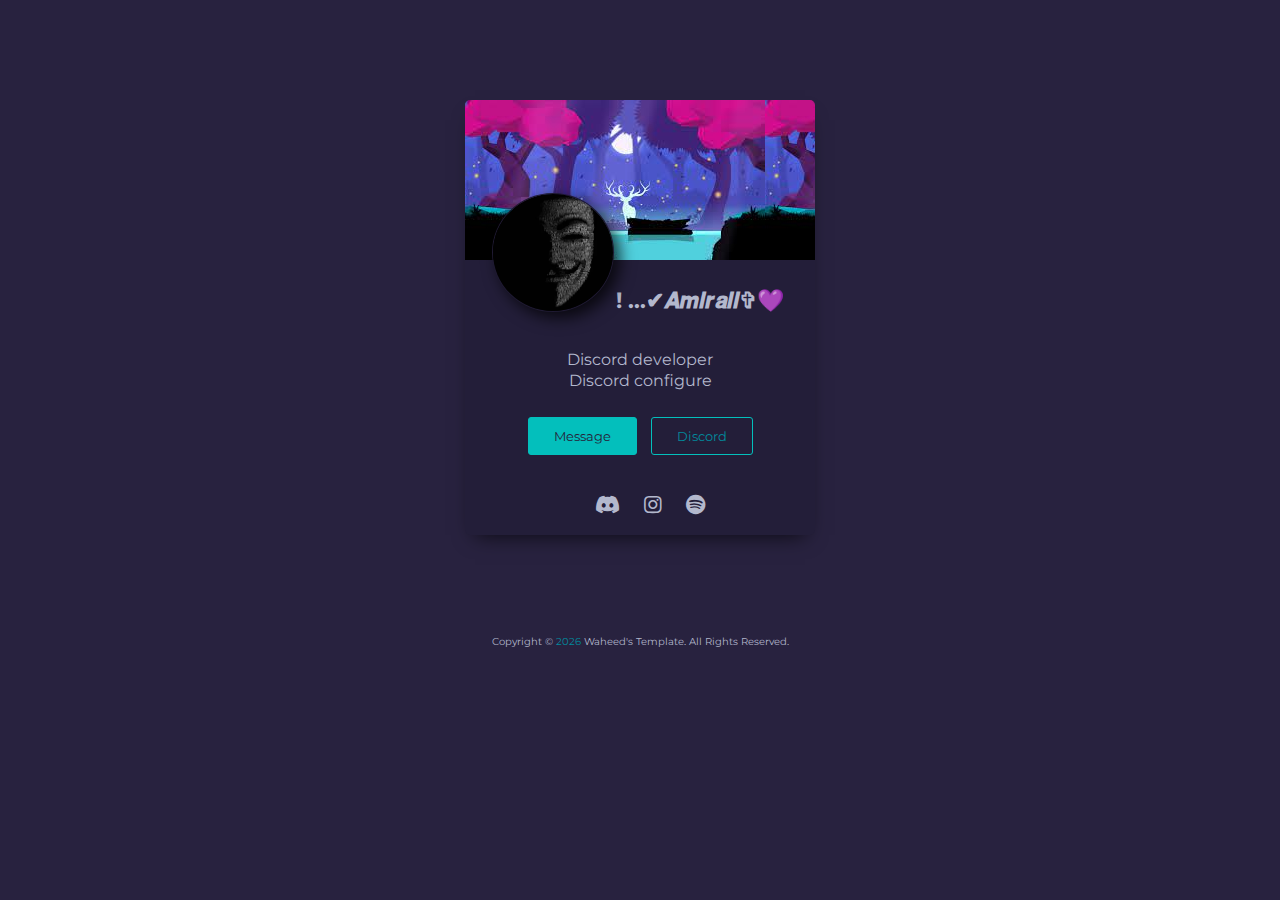
<file: Profile-Card-main/Profile-Card-main/index.html>
<!DOCTYPE html>
<html lang="en" >
<head>
  <meta charset="UTF-8">
  <meta name="viewport" content="width=device-width, initial-scale=1" />
  <link rel="shortcut icon" href="./img/favicon.png" type="image/x-icon">
  <title>Profile Card</title>
  <link rel='stylesheet' href='https://use.fontawesome.com/releases/v5.6.3/css/all.css'>
<link rel='stylesheet' href='https://fonts.googleapis.com/css?family=Montserrat'><link rel="stylesheet" href="./css/style.css">


</head>
<body>
<div class="container main">
      <div class="cover-photo">
        <img src="./img/pr.png" class="profile">
      </div>
      <div class="profile-name">!     ...✔𝑨𝒎𝒊𝒓𝒂𝒍𝒊✞💜</div>
      <p class="about">Discord developer<br>Discord configure</p>
      <a href="./template/message.html" target="_blank"><button class="msg-btn">Message</button></a>
      <a href="https://discord.gg/XRfHqThg7E" target="_blank"><button class="follow-btn">Discord</button></a>
      <div class="links">
        <a href="https://discord.gg/XRfHqThg7E" target="_blank" style="color: inherit;"><i class="fab fa-discord"></i></a>
        <a href="https://www.instagram.com/p/Cg9uAh7Mhqy/?igshid=YmMyMTA2M2Y=" target="_blank" style="color: inherit;"><i class="fab fa-instagram"></i></a>
        <a href="https://open.spotify.com/user/e8ll3f20c1qpl2gzl0z08682w?si=c839f226f4284961" target="_blank" style="color: inherit;"><i class="fab fa-spotify"></i></a>
      </div>
    </div>
</body>
<footer>
  <div class="attribution">
          Copyright &copy;
          <span id="copyright">
            <script>
              document
                .getElementById("copyright")
                .appendChild(document.createTextNode(new Date().getFullYear()));
            </script>
          </span>
          Waheed's Template. All Rights Reserved.
        </div>
</footer>
</html>
</file>
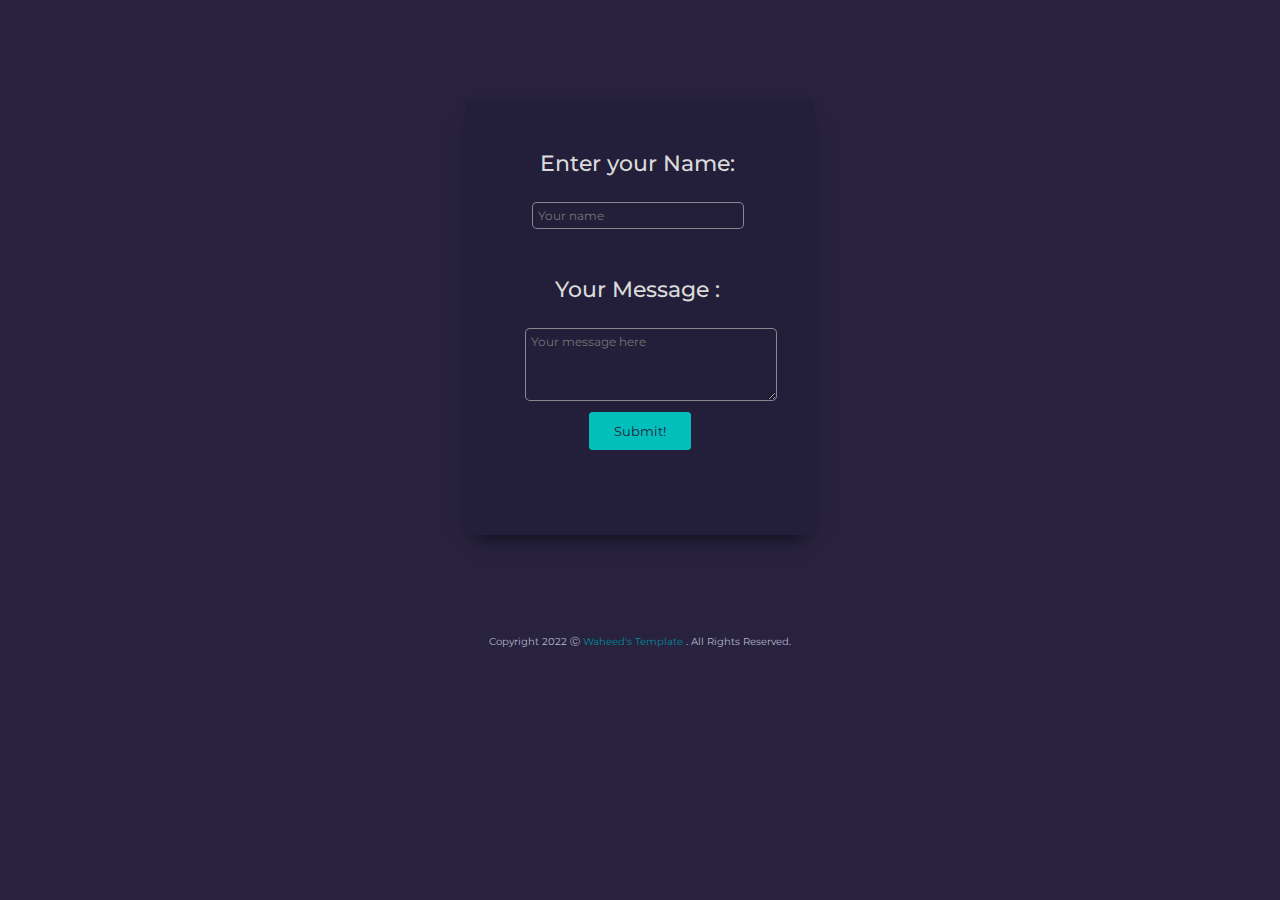
<file: Profile-Card-main/Profile-Card-main/template/message.html>
<!DOCTYPE html>
<html lang="en">
  <head>
    <meta charset="UTF-8" />
    <meta http-equiv="X-UA-Compatible" content="IE=edge" />
    <meta name="viewport" content="width=device-width, initial-scale=1.0" />
    <link rel="shortcut icon" href="../img/favicon.png" type="image/x-icon" />
    <title>Message !</title>
    <link
      rel="stylesheet"
      href="https://use.fontawesome.com/releases/v5.6.3/css/all.css"
    />
    <link
      rel="stylesheet"
      href="https://fonts.googleapis.com/css?family=Montserrat"
    />
    <link rel="stylesheet" href="../css/style.css" />
  </head>
  <body>
    <div class="container">
      <form
        action="https://docs.google.com/forms/d/e/1FAIpQLSdxP7eJmFkfpq-mApSiLIge3v5E815Y_OgmAlNcCY0zxavHNQ/viewform?usp=sf_link"
      >
        <div class="name">
          <label> Enter your Name: </label>
          <input
            type="text"
            name="entry.345839923"
            required
            placeholder="Your name"
            id=""
          />
        </div>
        <div class="msg">
          <label> Your Message : </label>
          <textarea
            class="your-msg"
            required
            placeholder="Your message here"
            name="entry.1293974553"
            id=""
            cols="30"
            rows="50"
            type="text"
          ></textarea>
        </div>
        <a href="./success.html"></a
        ><button class="submit-btn" type="submit">Submit!</button>
      </form>
    </div>
  </body>
  <footer>
    <div class="attribution">
      <p>
        Copyright 2022 Ⓒ <span><a href="#">Waheed's Template</a> </span>. All
        Rights Reserved.
      </p>
    </div>
  </footer>
</html>
</file>
<file: Profile-Card-main/Profile-Card-main/css/style.css>
* {
  user-select: none;
}

body {
  font-family: Montserrat, sans-serif;
  background: #28223f;
}
* > a {
  text-decoration: none;
  color: inherit;
}
.container {
  user-select: none;
  margin: 100px auto;
  background: #231e39;
  color: #b3b8cd;
  border-radius: 5px;
  width: 350px;
  text-align: center;
  box-shadow: 0 10px 20px -10px rgba(0, 0, 0, 0.75);
}
.cover-photo {
  background: url([data-uri]);
  height: 160px;
  width: 100%;
  border-radius: 5px 5px 0 0;
}
.profile {
  height: 117px;
  width: 120px;
  border-radius: 50%;
  margin: 93px 0 0 -175px;
  border: 1px solid #1f1a32;
  background: #1f1a32;
  filter: contrast(110%);
  filter: drop-shadow(6px 6px 8px rgba(0, 0, 0, 0.75));
}
.profile-name {
  font-size: 22px;
  font-weight: bold;
  margin: 27px 0 0 120px;
}
.about {
  margin-top: 35px;
  line-height: 21px;
}
button {
  margin: 10px 0 40px 0;
}
.msg-btn,
.follow-btn {
  background: #03bfbc;
  border: 1px solid #03bfbc;
  padding: 10px 25px;
  color: #231e39;
  border-radius: 3px;
  font-family: Montserrat, sans-serif;
  cursor: pointer;
}
.follow-btn {
  margin-left: 10px;
  background: transparent;
  color: #02899c;
}
.msg-btn:hover {
  background: transparent;
  color: #02899c;
  transition: 0.5s;
}
.follow-btn:hover {
  color: #231e39;
  background: #03bfbc;
  transition: 0.5s;
}

.container i {
  padding-left: 20px;
  font-size: 20px;
  margin-bottom: 20px;
  cursor: pointer;
  transition: 0.5s;
}
.container i:hover {
  color: #03bfbc;
}
footer {
  text-align: center;
  font-size: 10px;
  color: #b3b8cd;
}
footer span {
  color: #02899c;
}
form {
  height: 435px;
  width: 350px;
}
label {
  font-weight: 500;
  font-size: 22px;
}
form div {
  align-items: center;
  width: 245px;
  height: 76px;
  background: #231e39;
  padding-top: 50px;
  padding-left: 50px;
  color: #dadada;
  border-radius: 3px;
  font-family: Montserrat, sans-serif;
  margin: 0px;
}
input {
  background: #231e39;
  font-size: 12px;
  padding: 5px 5px;
  color: #dadada;
  margin: 10px;
  border: 1px solid;
  border-color: #dadada8e;
  border-radius: 5px;
  font-family: Montserrat, sans-serif;
  width: 200px;
  margin-top: 25px;
}
form .name .msg {
  text-align: center;
  margin: 10px;
  line-height: 1.5px;
  align-items: center;
}
.submit-btn {
  background: #03bfbc;
  border: 1px solid #03bfbc;
  padding: 10px 24px;
  color: #231e39;
  border-radius: 3px;
  font-family: Montserrat, sans-serif;
  margin-top: 30px;
  align-items: center;
  margin-top: 60px;
}
.your-msg {
  height: 80%;
  background-color: none;
}
textarea {
  margin-bottom: 2rem;
  background: none;
  background: #231e39;
  font-size: 12px;
  padding: 5px 5px;
  color: #dadada;
  margin: 10px;
  border: 1px solid;
  border-color: #dadada8e;
  border-radius: 5px;
  font-family: Montserrat, sans-serif;
  margin-top: 25px;
}

.submit-btn:hover {
  background: transparent;
  color: #02899c;
  transition: 0.5s;
}
</file>
